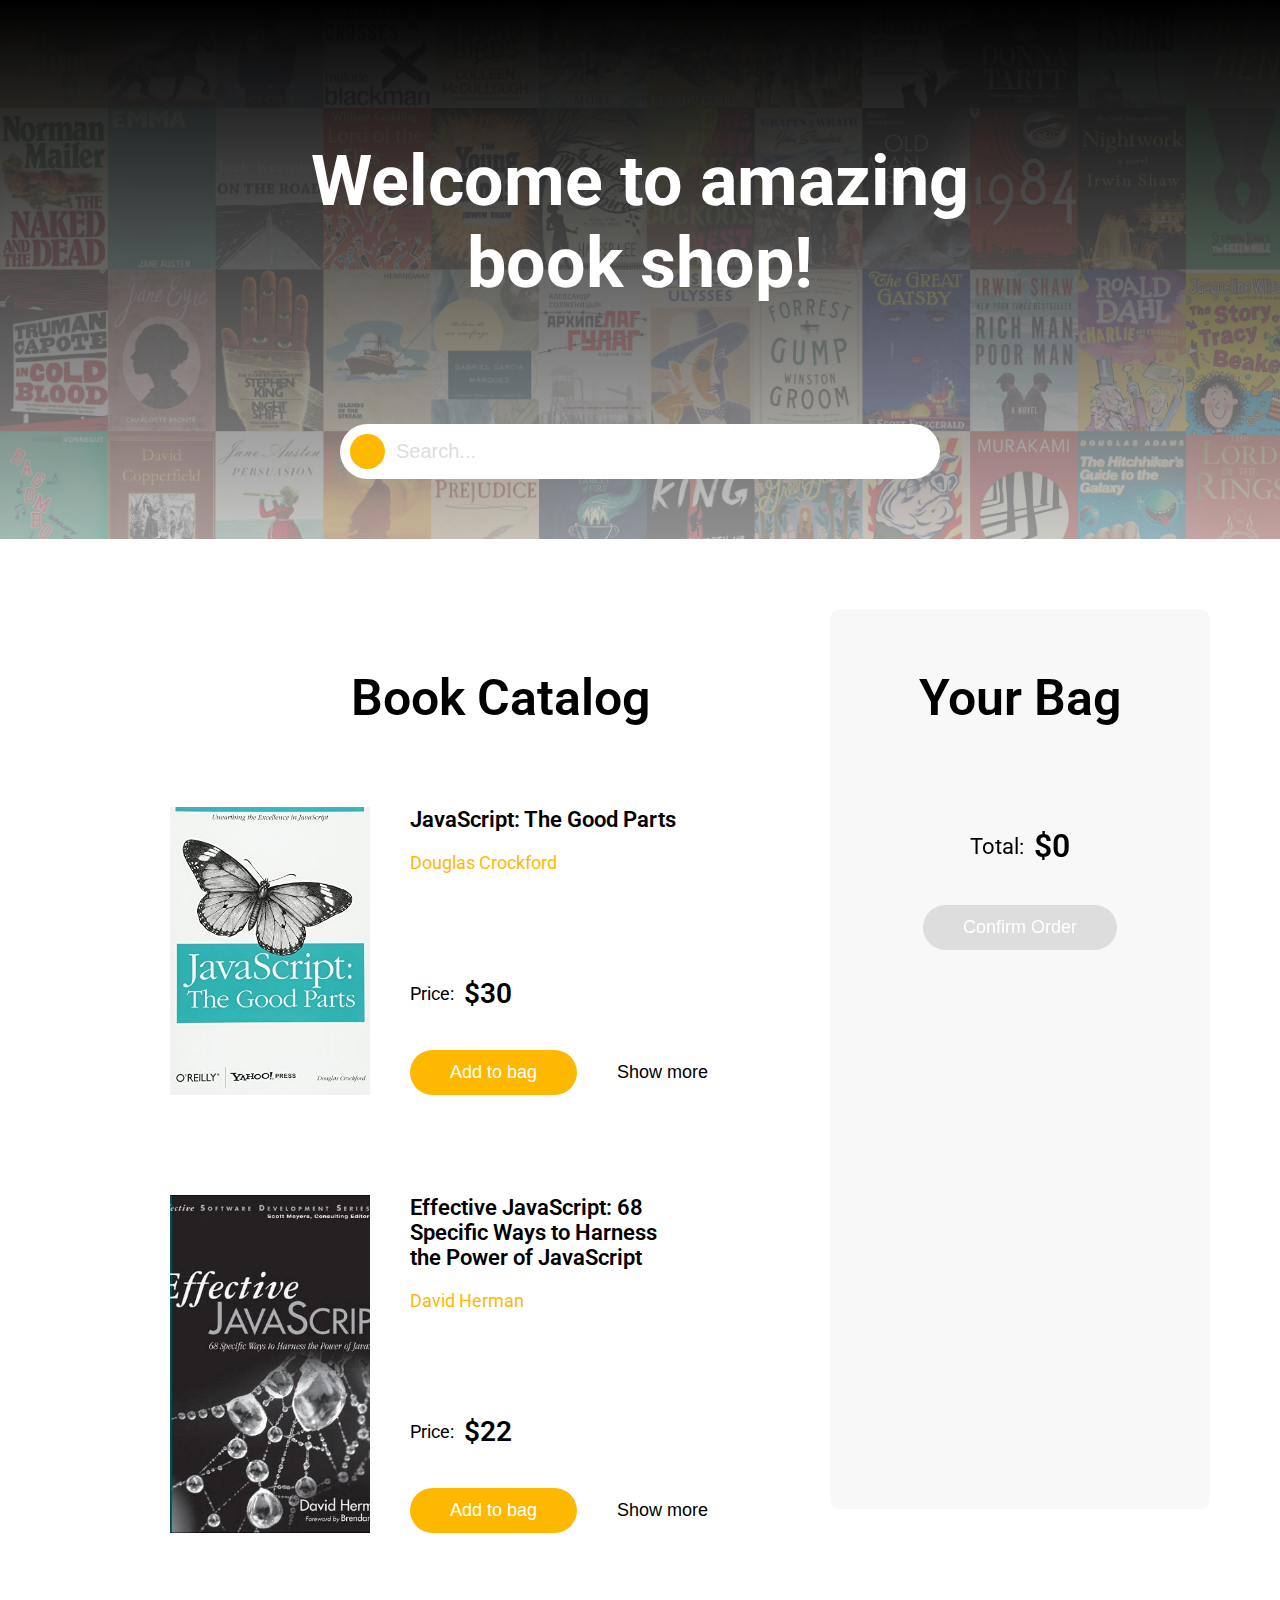
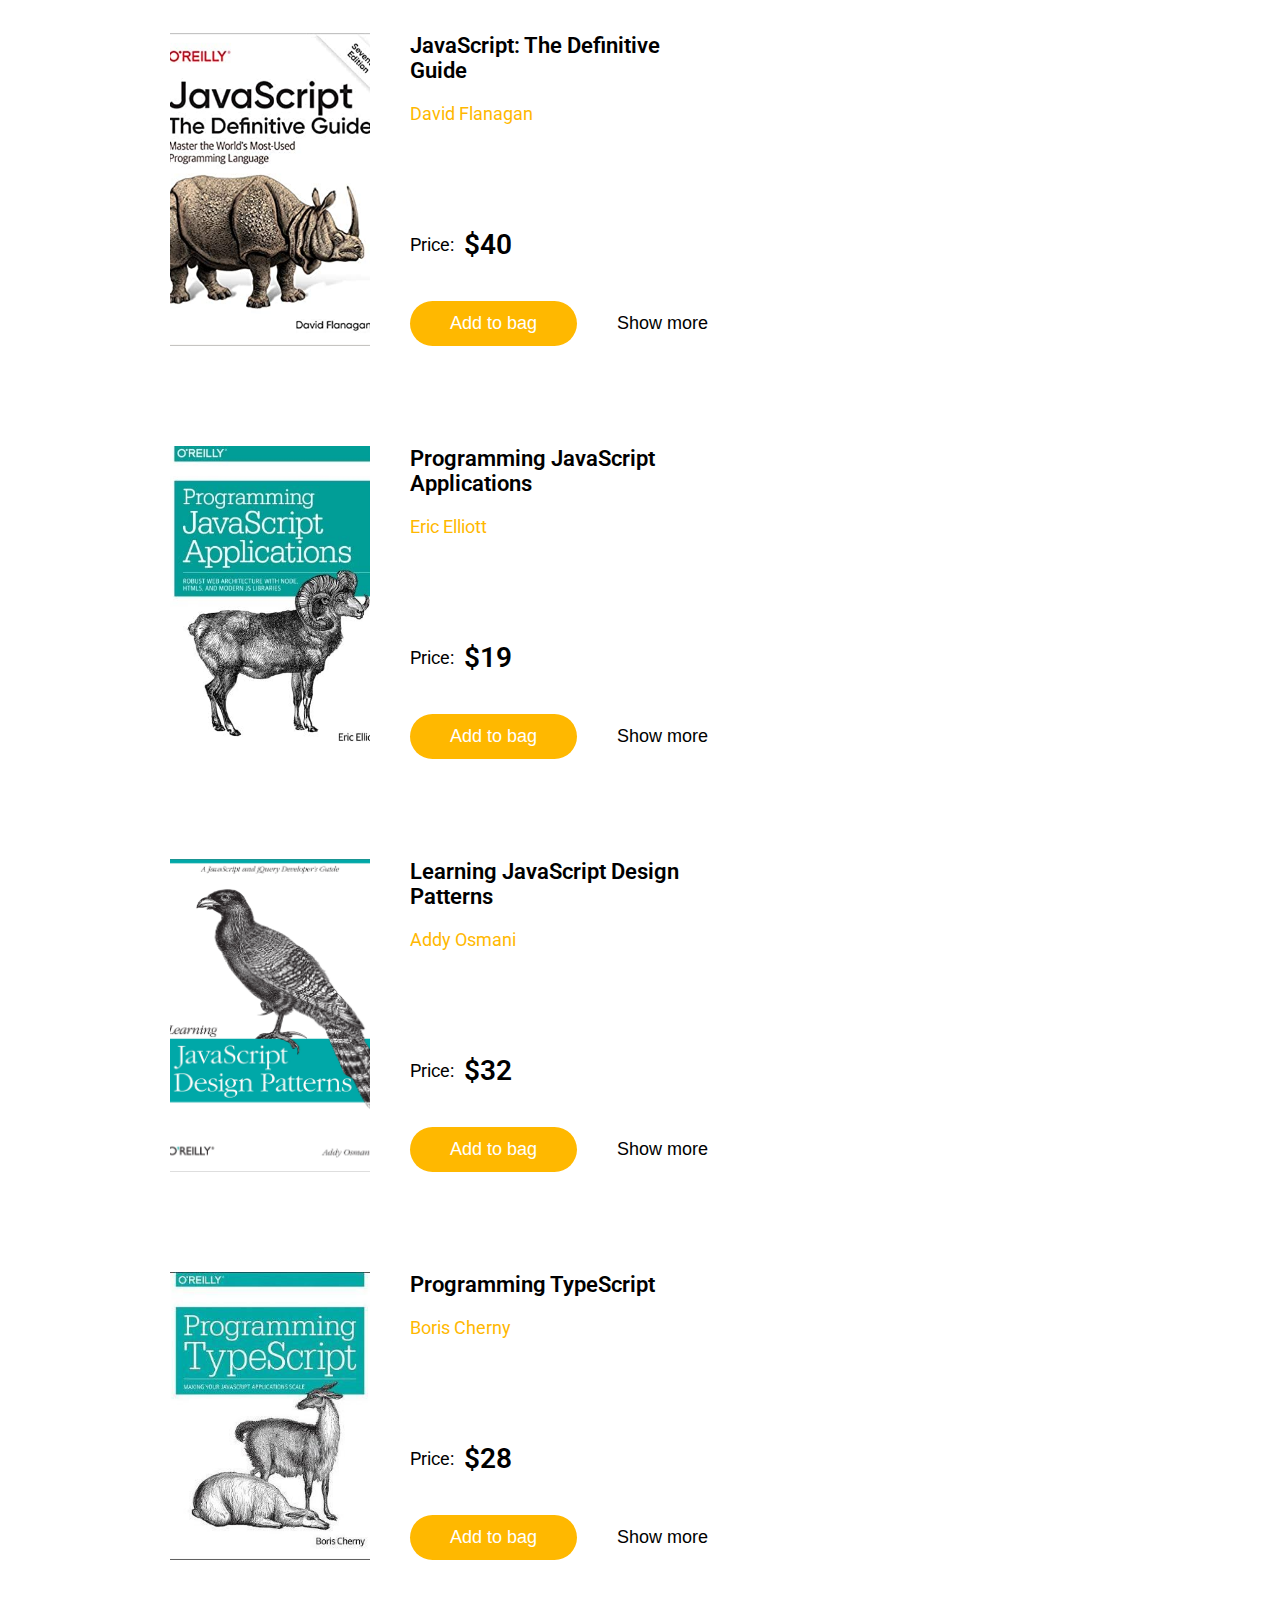
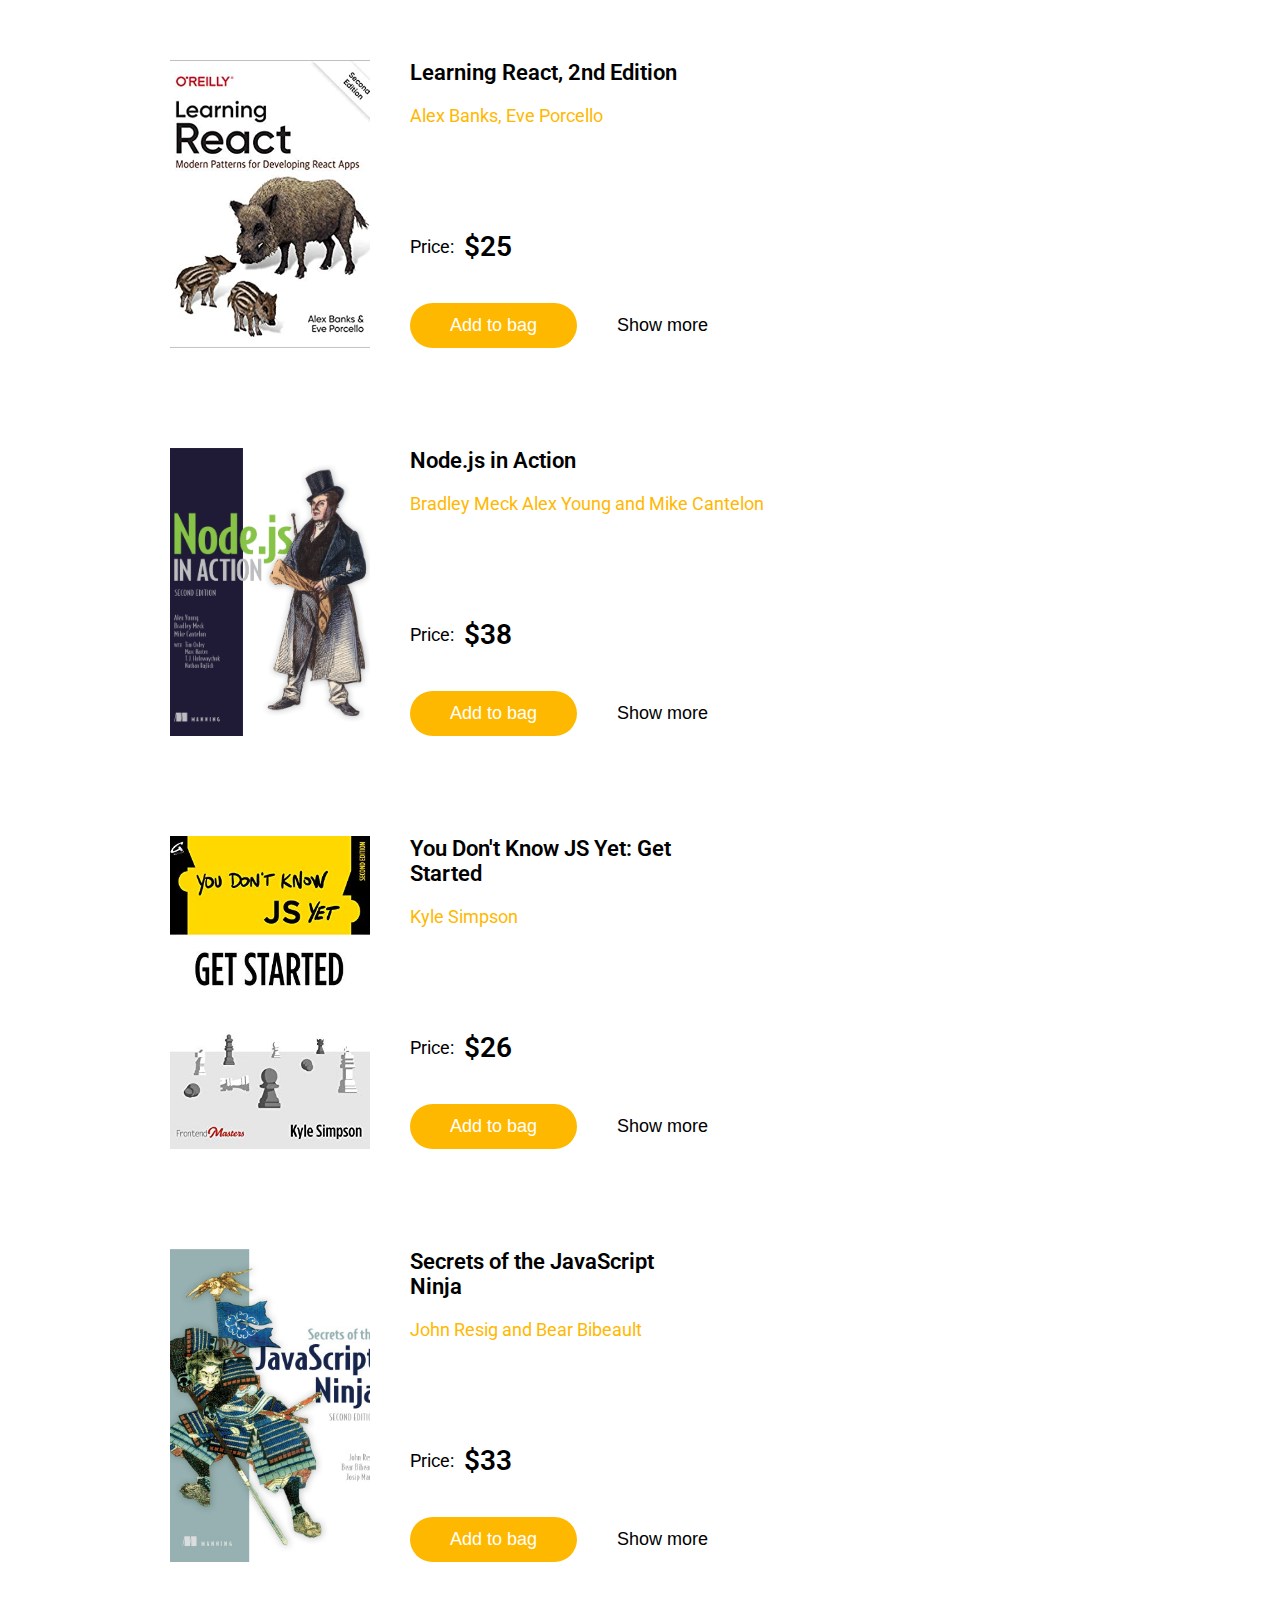
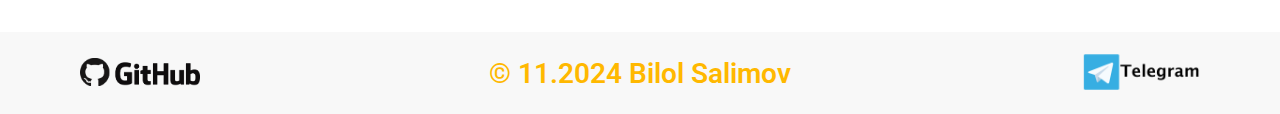
<file: index.html>
<!DOCTYPE html>
<html lang="en">
  <head>
    <meta charset="UTF-8" />
    <meta name="viewport" content="width=device-width, initial-scale=1.0" />
    <link rel="stylesheet" href="css/style.css" />
    <link
      rel="stylesheet"
      href="https://cdnjs.cloudflare.com/ajax/libs/font-awesome/6.6.0/css/all.min.css"
      integrity="sha512-Kc323vGBEqzTmouAECnVceyQqyqdsSiqLQISBL29aUW4U/M7pSPA/gEUZQqv1cwx4OnYxTxve5UMg5GT6L4JJg=="
      crossorigin="anonymous"
      referrerpolicy="no-referrer"
    />
    <link rel="preconnect" href="https://fonts.googleapis.com" />
    <link rel="preconnect" href="https://fonts.gstatic.com" crossorigin />
    <link
      href="https://fonts.googleapis.com/css2?family=Roboto:ital,wght@0,100;0,300;0,400;0,500;0,700;0,900;1,100;1,300;1,400;1,500;1,700;1,900&display=swap"
      rel="stylesheet"
    />
    <title>Book Shop</title>
  </head>
  <body>
    <!-- header -->
    <header>
      <h1 class="title">Welcome to amazing book shop!</h1>
      <form action="#" id="search-form" method="get">
        <div class="input-group">
          <button class="search-btn btn btn-fill btn-rounded active">
            <i class="fas fa-search"></i>
          </button>
          <input
            type="search"
            name="search-input"
            id="search-input"
            placeholder="Search..."
          />
        </div>
      </form>
    </header>

    <!-- main -->
    <main>
      <div class="container">
        <div class="book-catalog">
          <h2 class="title">Book Catalog</h2>
          <div class="books"></div>
        </div>
        <div class="your-bag">
          <h2 class="title">Your Bag</h2>
          <div class="books"></div>
          <!-- slider buttons -->
          <button class="btn btn-outline slider">
            <i class="fas fa-angle-left"></i>
          </button>
          <button class="btn btn-outline slider">
            <i class="fas fa-angle-right"></i>
          </button>

          <div class="confirm-order">
            <div class="book-price">
              <p class="total-text">Total:</p>
              <h3 class="total-price">$<span class="price">0</span></h3>
            </div>
            <div class="book-buttons">
              <button class="btn btn-fill">Confirm Order</button>
            </div>
          </div>
        </div>
      </div>
    </main>

    <!-- show more modal -->
    <div class="modal">
      <div class="modal-content">
        <button class="close-btn btn btn-rounded active">
          <i class="fas fa-close"></i>
        </button>
        <h3 class="book-title">Book Title</h3>
        <p class="book-description"></p>
      </div>
    </div>
    <!-- footer -->
    <footer>
      <div class="container">
        <a href="https://github.com/bilol-salimov">
          <img src="images/logo-github.png" alt="github logo image" />
        </a>
        <h3 class="copyright">&copy; 11.2024 Bilol Salimov</h3>
        <a href="https://t.me/bilol_salimov">
          <img src="images/logo-telegram.png" alt="telegram logo image" />
        </a>
      </div>
    </footer>

    <script src="js/app.js"></script>
  </body>
</html>
</file>
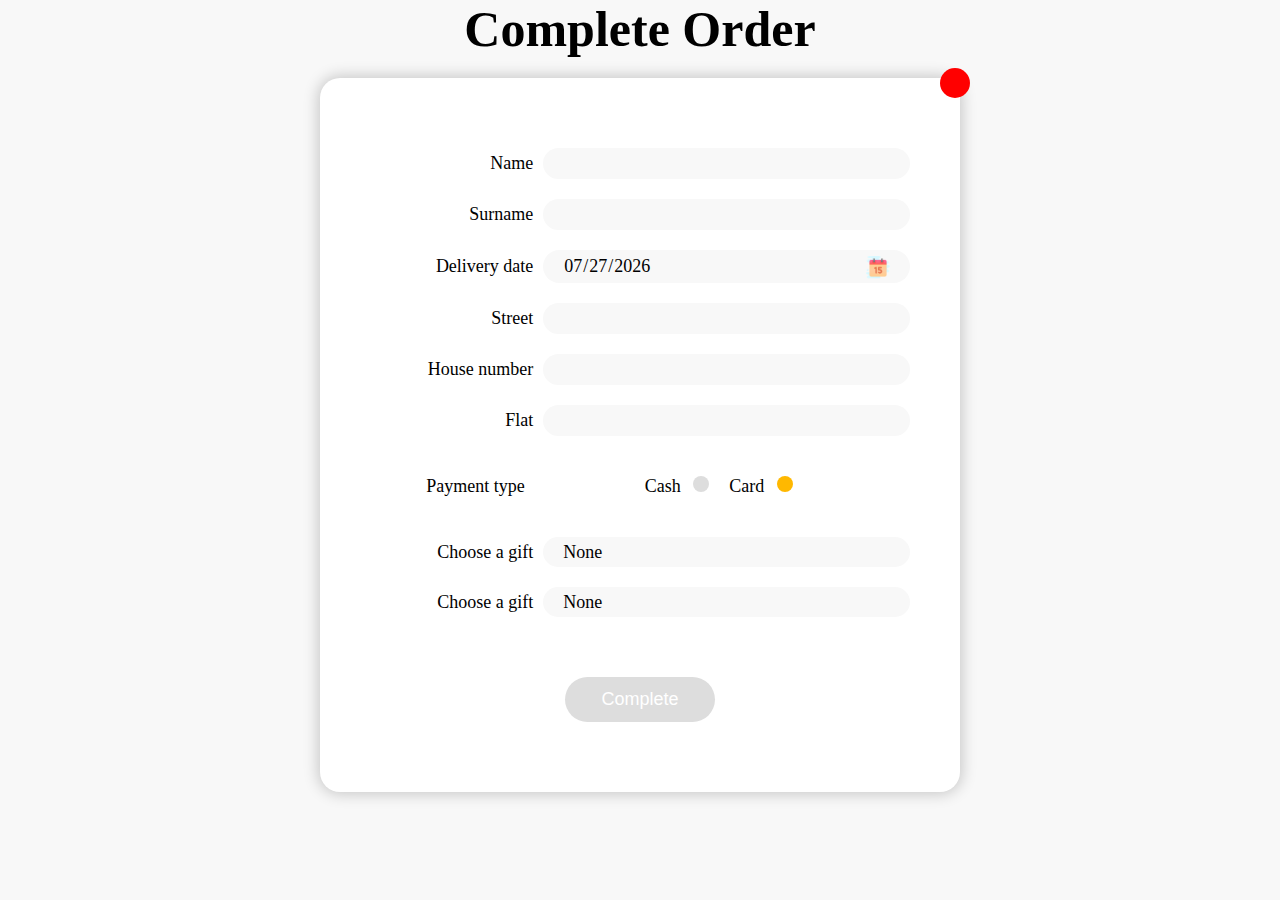
<file: pages/confirm-order/index.html>
<!DOCTYPE html>
<html lang="en">
  <head>
    <meta charset="UTF-8" />
    <meta name="viewport" content="width=device-width, initial-scale=1.0" />
    <link
      rel="stylesheet"
      href="https://cdnjs.cloudflare.com/ajax/libs/font-awesome/6.6.0/css/all.min.css"
      integrity="sha512-Kc323vGBEqzTmouAECnVceyQqyqdsSiqLQISBL29aUW4U/M7pSPA/gEUZQqv1cwx4OnYxTxve5UMg5GT6L4JJg=="
      crossorigin="anonymous"
      referrerpolicy="no-referrer"
    />
    <link rel="stylesheet" href="css/style.css" />
    <link rel="stylesheet" href="../../css/style.css" />
    <title>Book Shop</title>
  </head>
  <body>
    <h2 class="title">Complete Order</h2>
    <div class="form-wrapper">
      <button class="close-btn btn btn-rounded active">
        <i class="fas fa-close"></i>
      </button>
      <form action="#">
        <div class="form-group">
          <label for="name">Name</label>
          <input type="text" name="name" id="name" required />
        </div>
        <div class="form-group">
          <label for="lastName">Surname</label>
          <input type="text" name="lastName" id="lastName" required />
        </div>
        <div class="form-group">
          <label for="date">Delivery date</label>
          <input
            type="date"
            name="date"
            id="date"
            value="2024-11-26"
            required
          />
        </div>
        <div class="form-group">
          <label for="street">Street</label>
          <input type="text" name="street" id="street" required />
        </div>
        <div class="form-group">
          <label for="houseNumber">House number</label>
          <input
            class="no-spinner"
            type="number"
            name="houseNumber"
            id="houseNumber"
            required
          />
        </div>
        <div class="form-group">
          <label for="flat">Flat</label>
          <input type="text" name="flat" id="flat" required />
        </div>
        <div class="radios">
          <p>Payment type</p>
          <div class="form-group">
            <div class="cash">
              <label for="cash">Cash</label>
              <input type="radio" name="cash" id="cash" value="Cash" />
              <span class="custom-radio"></span>
            </div>

            <div class="card">
              <label for="card">Card</label>
              <input type="radio" name="card" id="card" checked value="Card" />
              <span class="custom-radio"></span>
            </div>
          </div>
        </div>
        <div class="form-group">
          <label for="gift1">Choose a gift</label>
          <select name="gift1" id="gift1">
            <option value="none" selected>None</option>
            <option value="Pack as a gift">Pack as a gift</option>
            <option value="Postcard">Add postcard</option>
            <option value="Provide 2% discount to the next time">
              Provide 2% discount to the next time
            </option>
            <option value="Branded pen or pencil">Branded pen or pencil</option>
          </select>
          <i class="fas fa-caret-down"></i>
        </div>
        <div class="form-group">
          <label for="gift2">Choose a gift</label>
          <select name="gift2" id="gift2">
            <option value="none" selected>None</option>
            <option value="Pack as a gift">Pack as a gift</option>
            <option value="Postcard">Add postcard</option>
            <option value="Provide 2% discount to the next time">
              Provide 2% discount to the next time
            </option>
            <option value="Branded pen or pencil">Branded pen or pencil</option>
          </select>
          <i class="fas fa-caret-down"></i>
        </div>
        <div class="form-group">
          <button class="btn btn-fill" type="submit">Complete</button>
        </div>
      </form>
    </div>

    <script src="js/app.js"></script>
  </body>
</html>
</file>
<file: pages/confirm-order/css/style.css>
body {
  display: flex;
  align-items: center;
  justify-content: center;
  flex-direction: column;
  background-color: #f8f8f8;
}

h2.title {
  padding: 0;
  margin-bottom: 20px;
}

.form-wrapper {
  min-width: 50%;
  background-color: #fff;
  box-shadow: 0 0 15px 2px rgba(0, 0, 0, 0.2);
  border-radius: 20px;
  padding: 5rem;
  position: relative;
}

.form-wrapper .title {
  padding-top: 0;
  padding-bottom: 40px;
}

.form-group {
  display: flex;
  align-items: center;
  margin: 20px 0;
  position: relative;
}

label {
  text-align: right;
  flex: 1;
  margin-right: 20px;
}

input,
select {
  appearance: none;
  outline: none;
  background-color: #f8f8f8;
  flex: 2;
  border: none;
  border-radius: 30px;
  padding: 5px 20px;
  font-size: 1.8rem;
  position: relative;
  font-family: "Roboto", serif;
}

input:focus,
select:focus {
  background-color: #ffdb7f;
}

.form-group i {
  position: absolute;
  right: 20px;
  color: #ffb800;
  font-size: 20px;
}

.no-spinner {
  appearance: none;
}

.no-spinner::-webkit-inner-spin-button {
  appearance: none;
  margin: 0;
}

input:not([type="radio"]) {
  width: 100%;
}

input[type="date"]::-webkit-calendar-picker-indicator {
  background: url("../images/calendar.png");
  background-position: center;
  background-size: cover;
  width: 20px;
  height: 20px;
  display: block;
  position: absolute;
  top: 6px;
  right: 20px;
  cursor: pointer;
}

#date::placeholder {
  color: #000;
}

.radios {
  display: flex;
  align-items: center;
}

.radios .form-group {
  padding-left: 120px;
  flex: 2;
}

.radios p {
  text-align: right;
  flex: 1;
  margin-left: 22px;
}

.form-group label {
  margin-right: 10px;
  cursor: pointer;
}

input[type="radio"] {
  display: none;
}

input[type="radio"] + .custom-radio {
  position: relative;
  width: 16px;
  height: 16px;
  border-radius: 50%;
  display: inline-block;
  background-color: #dddddd;
  cursor: pointer;
  transition: 0.1s linear;
  margin-right: 20px;
}

input[type="radio"]:checked + .custom-radio {
  background-color: #ffb800;
}

form button {
  margin-left: auto;
  margin-right: auto;
  padding: 12px 36px;
  margin-top: 40px;
}

/* User info */
.user-info div {
  display: flex;
  margin-bottom: 18px;
}

.user-info span {
  flex: 1;
  text-align: end;
  margin-right: 20px;
  font-size: 2.4rem;
  color: #ffb800;
}

.user-info h4 {
  flex: 2;
}

.user-info button {
  display: flex;
  margin-left: auto;
  margin-right: auto;
  margin-top: 30px;
  padding: 12px 36px;
}
</file>
<file: css/style.css>
/* Reset styles */
* {
  padding: 0;
  margin: 0;
  box-sizing: border-box;
}

html {
  font-size: 10px;
}

body {
  font-family: "Roboto", serif;
  position: relative;
}

.container {
  padding: 0 70px;
}

.title {
  text-align: center;
  padding: 60px 0;
}

h1 {
  font-size: 7rem;
  font-weight: 700;
}

h2 {
  font-size: 5rem;
  font-weight: 600;
}

h3 {
  font-size: 2.8rem;
  font-weight: 600;
}

h4 {
  font-size: 2.2rem;
  font-weight: 600;
}

p {
  font-size: 1.8rem;
  font-weight: 400;
}

img {
  width: 100%;
  height: 100%;
  object-fit: cover;
  object-position: center;
}

.btn {
  font-size: 1.8rem;
  font-weight: 400;
  color: #fff;
  border: none;
  cursor: default;
  border-radius: 30px;
}

.btn-outline {
  cursor: pointer;
  background-color: transparent;
  color: #000;
}

.btn-fill {
  background-color: #dddddd;
}

.btn-rounded {
  display: flex;
  align-items: center;
  justify-content: center;
  border-radius: 50%;
}

.btn.active {
  transition: transform 0.2s linear;
  cursor: pointer;
}

.btn-fill.active {
  background-color: #ffb800;
}

.btn.active:hover {
  transform: scale(1.05);
}

label {
  font-size: 1.8rem;
  font-weight: 400;
}

input {
  outline: none;
  border: none;
  border-radius: 30px;
}

input[type="search"]::-webkit-search-cancel-button:hover {
  transform: scale(1.05);
  cursor: pointer;
}

/* header */
header {
  width: 100%;
  min-height: 40vh;
  display: flex;
  flex-direction: column;
  align-items: center;
  justify-content: center;
  background-image: linear-gradient(rgba(0, 0, 0, 1), rgba(0, 0, 0, 0.2)),
    url("../images/HeaderBG.png");
  background-repeat: no-repeat;
  background-size: cover;
  color: #fff;
  padding: 8rem 0 6rem 0;
}

header .title {
  width: min(80%, 750px);
  text-align: center;
}

#search-form {
  display: flex;
  align-items: center;
  justify-content: center;
  margin-top: 6rem;
  width: min(80%, 750px);
}

.input-group {
  display: flex;
  align-items: center;
  justify-content: center;
  position: relative;
  width: 80%;
}

#search-input {
  padding: 16px 16px 16px 56px;
  font-size: 20px;
  width: 100%;
}

#search-input::placeholder {
  color: #dddddd;
}

.search-btn {
  position: absolute;
  left: 10px;
  font-size: 14px;
  pointer-events: none;
  width: 35px;
  height: 35px;
}

/* main */
main {
  margin: 70px 0;
}

main .container {
  display: flex;
}

.book-catalog {
  margin-left: 100px;
  flex: 3;
}

.books {
  margin-top: 20px;
  display: flex;
  flex-wrap: wrap;
  gap: 100px;
}

.book {
  display: flex;
  min-height: 260px;
}

.book-img {
  width: 200px;
  margin-right: 40px;
}

.book-title {
  width: 280px;
  margin-bottom: 20px;
}

.book-author {
  color: #ffb800;
}

.book-rating {
  margin-top: 60px;
}

.fa-star {
  color: #dddddd;
  font-size: 20px;
  margin-right: 12px;
  transition: all 0.3s linear;
}

.fa-star:hover {
  transform: scale(1.05);
  color: #ffb800;
  cursor: pointer;
}

.fa-star.active {
  color: #ffb800;
}

.book-price {
  display: flex;
  align-items: center;
  margin-top: 20px;
  margin-bottom: 10px;
}

.book-price p {
  margin-right: 10px;
}

.book-buttons {
  display: flex;
}

.book-buttons .btn {
  padding: 12px 40px;
}

/* Your bag */
.your-bag {
  width: 380px;
  position: sticky;
  overflow-y: auto;
  overflow-x: hidden;
  top: 10px;
  background-color: #f8f8f8;
  border-radius: 10px;
  height: 100vh;
}

.your-bag .title {
  padding-bottom: 20px;
}

.your-bag .books {
  display: flex;
  position: relative;
  flex-wrap: nowrap;
  transform: translateX(0%);
  gap: 80px;
  padding: 20px 40px;
  transition: transform 0.3s ease-in-out;
}

.your-bag .book {
  flex-shrink: 0;
  background-color: #fff;
  border-radius: 20px;
  padding: 40px;
  flex-direction: column;
  position: relative;
  width: 280px;
  min-width: 100%;
}

.slider {
  position: absolute;
  top: 60%;
  opacity: 0;
  z-index: 2;
  background: none;
  color: #ffb800;
  font-size: 50px;
}

.slider:nth-child(3) {
  left: 5px;
}

.slider:nth-child(4) {
  right: 5px;
}

.slider.active {
  opacity: 1;
  display: block;
}

.slider:not(.active) {
  display: none;
}

.close-btn {
  position: absolute;
  right: -10px;
  top: -10px;
  width: 30px;
  height: 30px;
  background-color: red;
}

.your-bag .book-title {
  font-size: 1.8rem;
  margin-top: 20px;
  width: auto;
}

.book-price {
  margin-bottom: 40px;
}

.book-order {
  display: flex;
  align-items: center;
  justify-content: center;
  position: absolute;
  bottom: 30px;
  left: 50%;
  transform: translateX(-50%);
}

.book-order button {
  width: 30px;
  height: 30px;
}

.order-number {
  margin: 0 14px;
}

.confirm-order {
  display: flex;
  flex-direction: column;
  align-items: center;
}

.confirm-order .btn {
  margin-bottom: 50px;
}

.total-text {
  font-size: 2.2rem;
}

.total-price {
  font-size: 3.2rem;
}

/* Footer */
footer {
  background-color: #f8f8f8;
  padding: 1rem;
}

footer .container {
  display: flex;
  align-items: center;
  justify-content: space-between;
}

footer img {
  width: 120px;
}

.copyright {
  color: #ffb800;
}

/* show more modal */
.modal {
  width: 100%;
  height: 100vh;
  position: fixed;
  top: 0;
  left: 0;
  display: none;
  justify-content: center;
  background-color: rgb(221, 221, 221, 0.7);
  overflow: hidden;
  z-index: 20;
}

.modal-content {
  width: 50%;
  padding: 4rem 6rem;
  background-color: #fff;
  border-radius: 15px;
  position: absolute;
  top: 50%;
  transform: translateY(-350%);
  box-shadow: 0 0 15px 2px #bbb;
  transition: transform 0.2s ease-in-out;
}

.modal-content.active {
  top: 50%;
  transform: translateY(-50%);
}

.modal-content .book-title {
  width: 100%;
}

.book-description {
  margin-top: 20px;
  line-height: 25px;
  font-size: 1.7rem;
}
</file>
